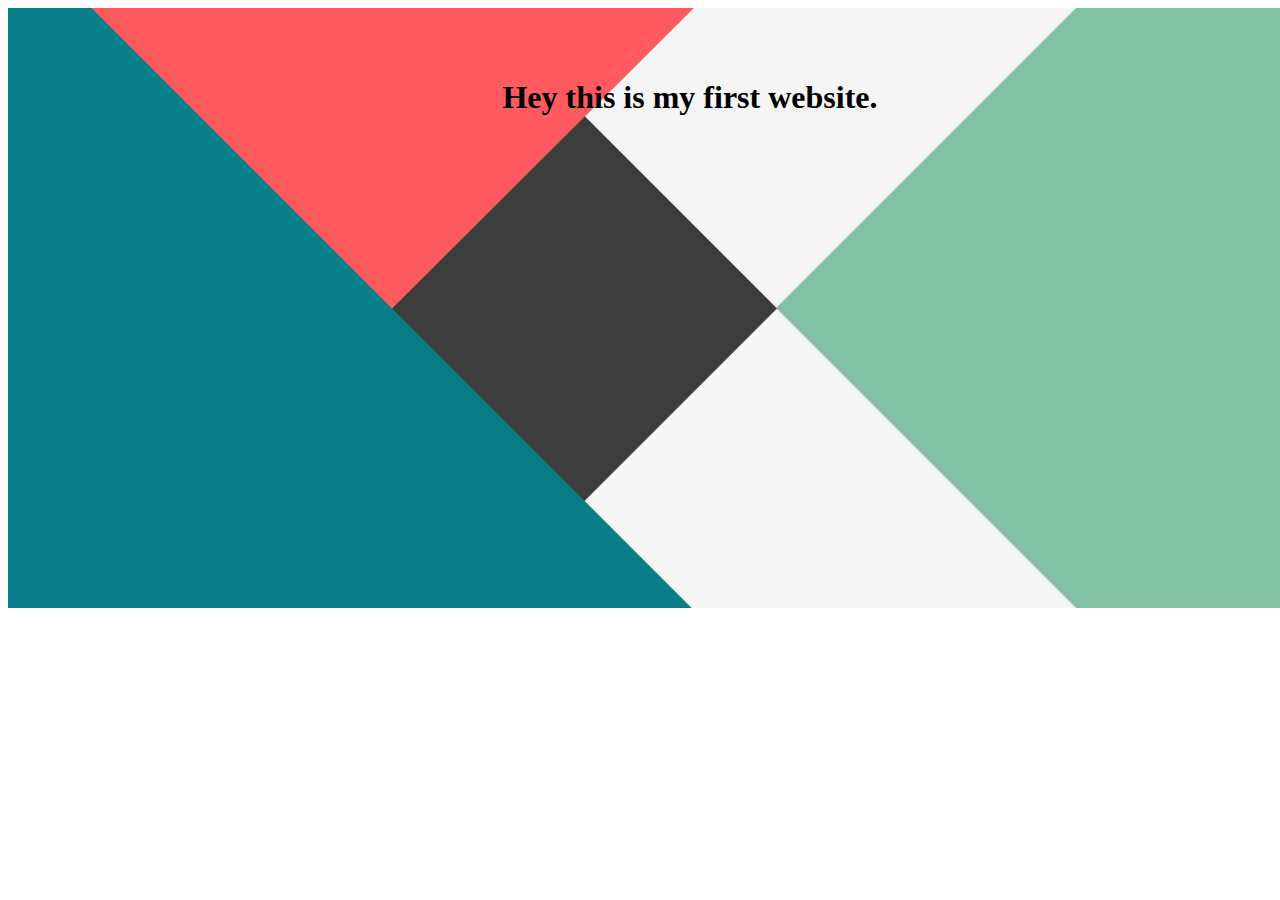
<file: task-1/index.html>
<!DOCTYPE html>
<html lang="en">
<head>
    <meta charset="UTF-8">
    <meta name="viewport" content="width=device-width, initial-scale=1.0">
    <title>My First Website</title>
    <link rel="stylesheet" href="style.css">
</head>
<body>
    <div class="container">
        <p><Center><b><h1>Hey this is my first website.</h1></b></Center></p><!-- Your content here -->
    </div>
    <script src="script.js"></script>
</body>
</html>
</file>
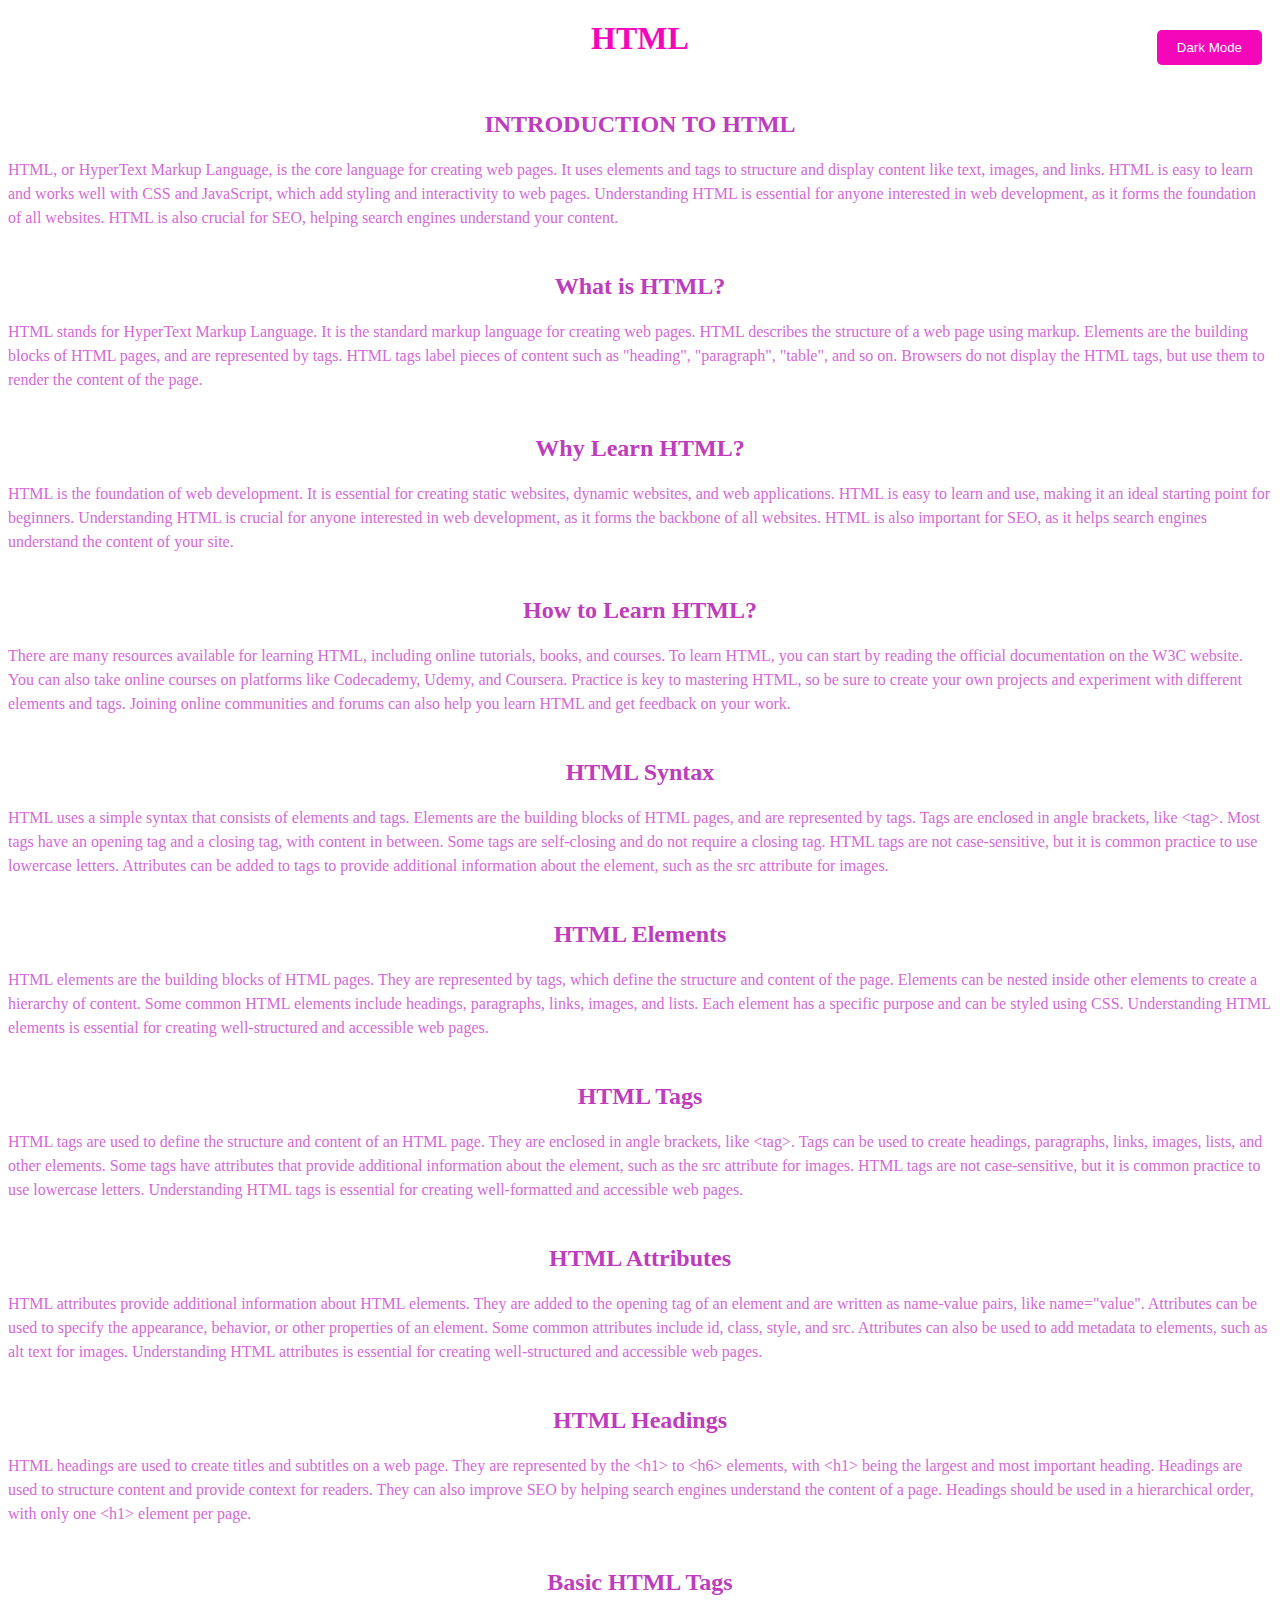
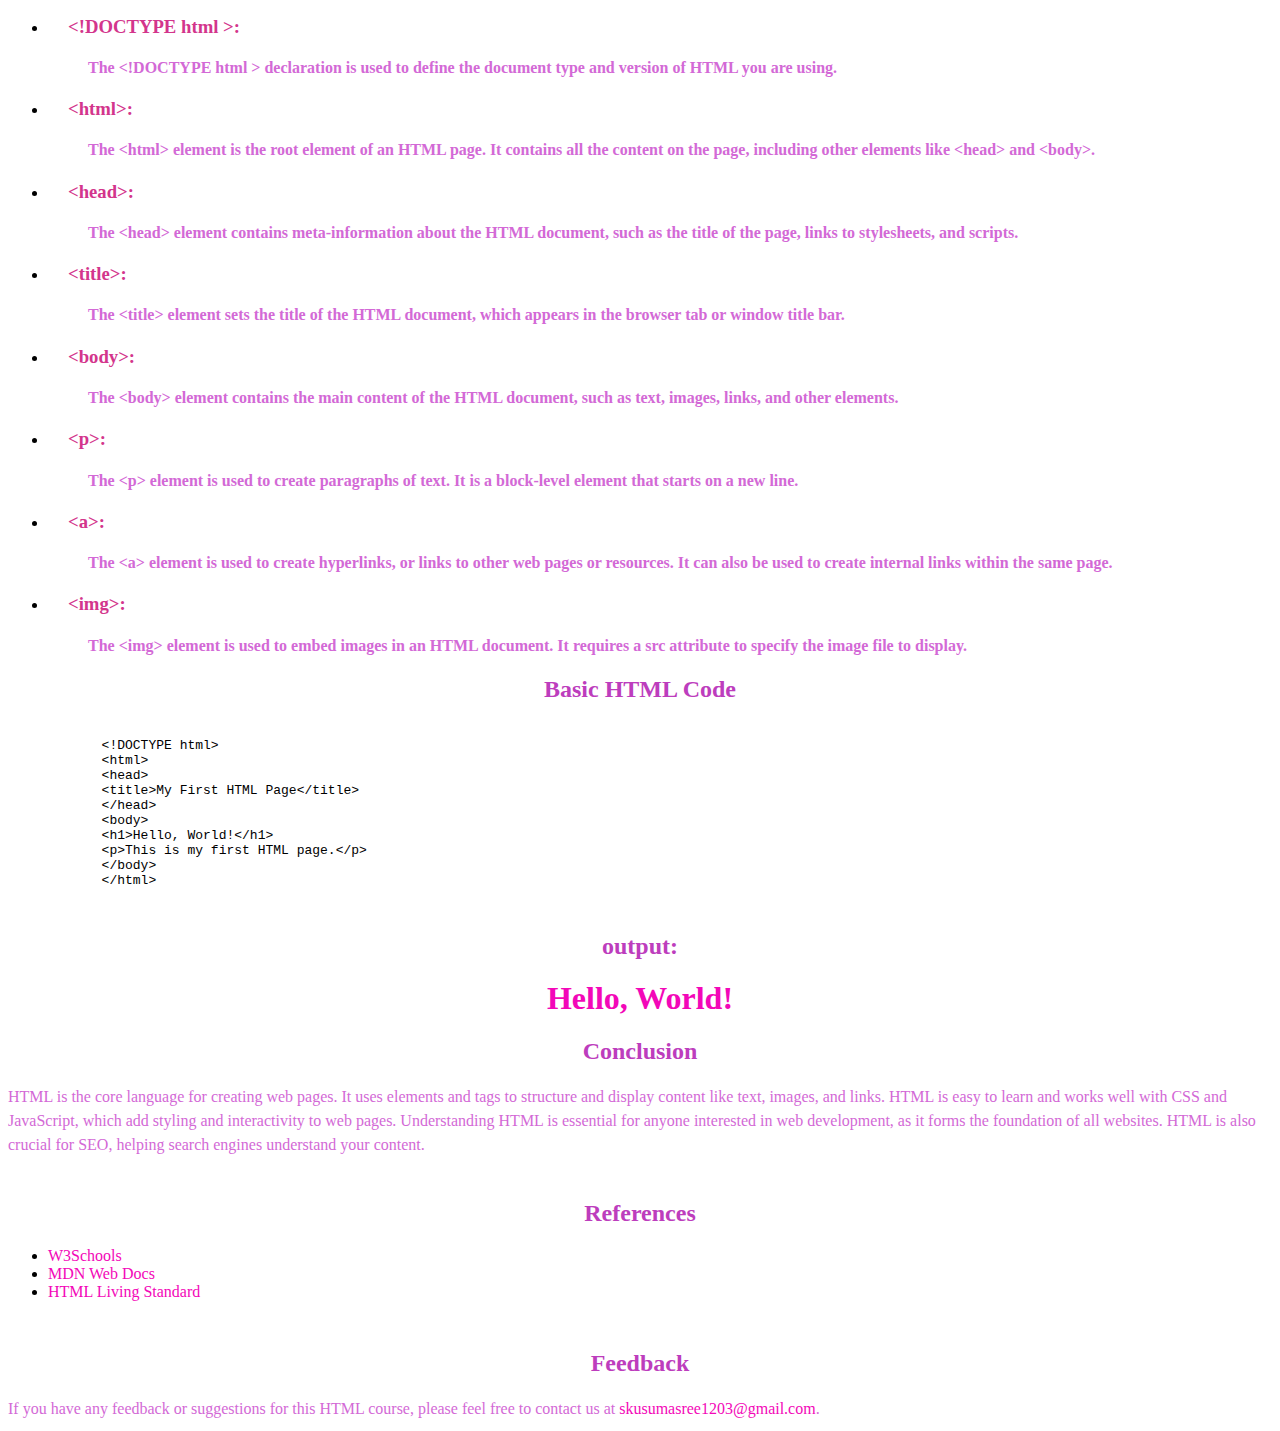
<file: task-2/index.html>
<!DOCTYPE html>
<html lang="en">
<head>
    <meta charset="UTF-8">
    <meta name="viewport" content="width=device-width, initial-scale=1.0">
    <meta name="description" content="">
    <title>Introduction to HTML</title>
    <script src="script.js" defer></script>
</head>
<body>
    <button id="toggleButton">Dark Mode</button>
    <h1 align="center">HTML</h1><br>
    <h2>INTRODUCTION TO HTML<h2></h2>
    <p>HTML, or HyperText Markup Language, is the core language for creating web pages. It uses elements and tags to structure and display content like text, images, and links. HTML is easy to learn and works well with CSS and JavaScript, which add styling and interactivity to web pages. Understanding HTML is essential for anyone interested in web development, as it forms the foundation of all websites. HTML is also crucial for SEO, helping search engines understand your content.</p>
    <br>
    <h2>What is HTML?</h2>
    <p>HTML stands for HyperText Markup Language. It is the standard markup language for creating web pages. HTML describes the structure of a web page using markup. Elements are the building blocks of HTML pages, and are represented by tags. HTML tags label pieces of content such as "heading", "paragraph", "table", and so on. Browsers do not display the HTML tags, but use them to render the content of the page.</p>
    <br>
    <h2>Why Learn HTML?</h2>
    <p>HTML is the foundation of web development. It is essential for creating static websites, dynamic websites, and web applications. HTML is easy to learn and use, making it an ideal starting point for beginners. Understanding HTML is crucial for anyone interested in web development, as it forms the backbone of all websites. HTML is also important for SEO, as it helps search engines understand the content of your site.</p>
    <br>
    <h2>How to Learn HTML?</h2>
    <p>There are many resources available for learning HTML, including online tutorials, books, and courses. To learn HTML, you can start by reading the official documentation on the W3C website. You can also take online courses on platforms like Codecademy, Udemy, and Coursera. Practice is key to mastering HTML, so be sure to create your own projects and experiment with different elements and tags. Joining online communities and forums can also help you learn HTML and get feedback on your work.</p>
    <br>
    <h2>HTML Syntax</h2>
    <p>HTML uses a simple syntax that consists of elements and tags. Elements are the building blocks of HTML pages, and are represented by tags. Tags are enclosed in angle brackets, like &lt;tag&gt;. Most tags have an opening tag and a closing tag, with content in between. Some tags are self-closing and do not require a closing tag. HTML tags are not case-sensitive, but it is common practice to use lowercase letters. Attributes can be added to tags to provide additional information about the element, such as the src attribute for images.</p>
    <br>
    <h2>HTML Elements</h2>
    <p>HTML elements are the building blocks of HTML pages. They are represented by tags, which define the structure and content of the page. Elements can be nested inside other elements to create a hierarchy of content. Some common HTML elements include headings, paragraphs, links, images, and lists. Each element has a specific purpose and can be styled using CSS. Understanding HTML elements is essential for creating well-structured and accessible web pages.</p>
    <br>
    <h2>HTML Tags</h2>
    <p>HTML tags are used to define the structure and content of an HTML page. They are enclosed in angle brackets, like &lt;tag&gt;. Tags can be used to create headings, paragraphs, links, images, lists, and other elements. Some tags have attributes that provide additional information about the element, such as the src attribute for images. HTML tags are not case-sensitive, but it is common practice to use lowercase letters. Understanding HTML tags is essential for creating well-formatted and accessible web pages.</p>
    <br>
    <h2>HTML Attributes</h2>
    <p>HTML attributes provide additional information about HTML elements. They are added to the opening tag of an element and are written as name-value pairs, like name="value". Attributes can be used to specify the appearance, behavior, or other properties of an element. Some common attributes include id, class, style, and src. Attributes can also be used to add metadata to elements, such as alt text for images. Understanding HTML attributes is essential for creating well-structured and accessible web pages.</p>
    <br>
    <h2>HTML Headings</h2>
    <p>HTML headings are used to create titles and subtitles on a web page. They are represented by the &lt;h1&gt; to &lt;h6&gt; elements, with &lt;h1&gt; being the largest and most important heading. Headings are used to structure content and provide context for readers. They can also improve SEO by helping search engines understand the content of a page. Headings should be used in a hierarchical order, with only one &lt;h1&gt; element per page.</p>
    <br>

    <h2>Basic HTML Tags</h2>
    <ul>
    <li>
        <dl>
            <dt><h3>&lt;!DOCTYPE html &gt;:</h3></dt>
            <dd>
                <h4>The &lt;!DOCTYPE html &gt; declaration is used to define the document type and version of HTML you are using.

                </h4>
            </dd>
        </dl>
    </li>
    <li>
        <dl>
            <dt><h3>&lt;html&gt;:</h3></dt>
            <dd>
                <h4>The &lt;html&gt; element is the root element of an HTML page. It contains all the content on the page, including other elements like &lt;head&gt; and &lt;body&gt;.
                </h4>
            </dd>
        </dl>
    </li>
    <li>
        <dl>
            <dt><h3>&lt;head&gt;:</h3></dt>
            <dd>
                <h4>The &lt;head&gt; element contains meta-information about the HTML document, such as the title of the page, links to stylesheets, and scripts.
                </h4>
            </dd>
        </dl>
    </li>
    <li>
        <dl>
            <dt><h3>&lt;title&gt;:</h3></dt>
            <dd>
                <h4>The &lt;title&gt; element sets the title of the HTML document, which appears in the browser tab or window title bar.
                </h4>
            </dd>
        </dl>
    </li>
    <li>
        <dl>
            <dt><h3>&lt;body&gt;:</h3></dt>
            <dd>
                <h4>The &lt;body&gt; element contains the main content of the HTML document, such as text, images, links, and other elements.
                </h4>
            </dd>
        </dl>
    </li>
    <li>
        <dl>
            <dt><h3>&lt;p&gt;:</h3></dt>
            <dd>
                <h4>The &lt;p&gt; element is used to create paragraphs of text. It is a block-level element that starts on a new line.
                </h4>
            </dd>
        </dl>
    </li>
    <li>
        <dl>
            <dt><h3>&lt;a&gt;:</h3></dt>
            <dd>
                <h4>The &lt;a&gt; element is used to create hyperlinks, or links to other web pages or resources. It can also be used to create internal links within the same page.
                </h4>
            </dd>
        </dl>
    </li>
    <li>
        <dl>
            <dt><h3>&lt;img&gt;:</h3></dt>
            <dd>
                <h4>The &lt;img&gt; element is used to embed images in an HTML document. It requires a src attribute to specify the image file to display.
                </h4>
            </dd>
        </dl>
    </li>
    
    </ul>
    <h2>Basic HTML Code</h2>
    <pre>
        <code>
            &lt;!DOCTYPE html&gt;
            &lt;html&gt;
            &lt;head&gt;
            &lt;title&gt;My First HTML Page&lt;/title&gt;
            &lt;/head&gt;
            &lt;body&gt;
            &lt;h1&gt;Hello, World!&lt;/h1&gt;
            &lt;p&gt;This is my first HTML page.&lt;/p&gt;
            &lt;/body&gt;
            &lt;/html&gt;
        </code>
    </pre>
    <h2>output:</h2>
    <h1>Hello, World!</h1>
    <h2>Conclusion</h2>
    <p>HTML is the core language for creating web pages. It uses elements and tags to structure and display content like text, images, and links. HTML is easy to learn and works well with CSS and JavaScript, which add styling and interactivity to web pages. Understanding HTML is essential for anyone interested in web development, as it forms the foundation of all websites. HTML is also crucial for SEO, helping search engines understand your content.</p>
    <br>
    <h2>References</h2>
    <ul>
        <li><a href="https://www.w3schools.com/html/">W3Schools</a></li>
        <li><a href="https://developer.mozilla.org/en-US/docs/Web/HTML">MDN Web Docs</a></li>
        <li><a href="https://html.spec.whatwg.org/multipage/">HTML Living Standard</a></li>
    </ul>
    <br>
    <h2>Feedback</h2>
    <p>If you have any feedback or suggestions for this HTML course, please feel free to contact us at <a href="mailto:skusuma@1203gmail.com">skusumasree1203@gmail.com</a>.</p>
    <link rel="stylesheet" href="style.css">
    
</body>
</html>
</file>
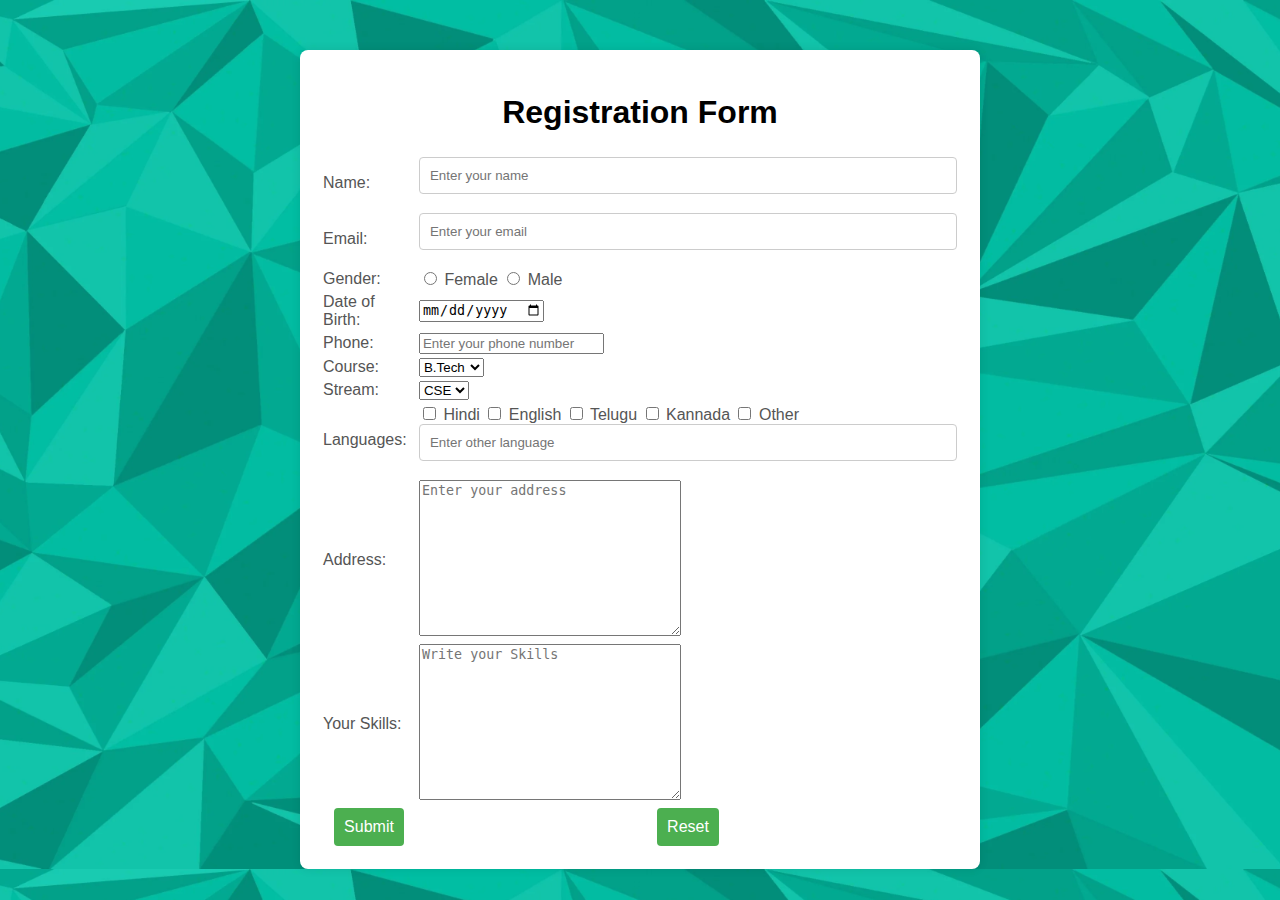
<file: task-3/index.html>
<!DOCTYPE html>
<html lang="en">
<head>
    <meta charset="UTF-8">
    <meta name="viewport" content="width=device-width, initial-scale=1.0">
    <title>Registration Form</title>
    <link rel="stylesheet" href="style.css">
</head>
<body>
    <div class="container">
        
        <form action="#" method="post">
            
            <table>
                <thead><tr><th colspan="2"><h1>Registration Form</h1></th></tr></thead>
                <tr>
                    <td><label for="name">Name:</label></td>
                    <td><input type="text" name="name" id="name" required placeholder="Enter your name"></td>
                </tr>
                <tr>
                    <td><label for="email">Email:</label></td>
                    <td><input type="email" name="email" id="email" required placeholder="Enter your email"></td>
                </tr>
                <tr>
                    <td><label for="gender">Gender:</label></td>
                    <td>
                        <input type="radio" id="Female" name="gender" value="Female">
                        <label for="female">Female</label>
                        <input type="radio" id="male" name="gender" value="Male">
                        <label for="male">Male</label>
                    </td>
                </tr>
                <tr>
                    <td><label for="dob">Date of Birth:</label></td>
                    <td><input type="date" name="dob" id="dob" required></td>
                </tr>
                <tr>
                    <td><label for="phone">Phone:</label></td>
                    <td><input type="tel" name="phone" id="phone" required placeholder="Enter your phone number"></td>
                </tr>
                <tr>
                    <td><label for="Course">Course:</label></td>
                    <td>
                        <select name="Course" id="Course">
                            <option value="B.Tech">B.Tech</option>
                            <option value="M.Tech">M.Tech</option>
                            <option value="BCA">BCA</option>
                            <option value="MCA">MCA</option>
                        </select>
                    </td>
                </tr>
                <tr>
                    <td><label for="Stream">Stream:</label></td>
                    <td>
                        <select name="Stream" id="Stream">
                            <option value="CSE">CSE</option>
                            <option value="ECE">ECE</option>
                            <option value="ME">ME</option>
                            <option value="CE">CE</option>
                        </select>
                    </td>
                </tr>
                <tr>
                    <td><label for="languages">Languages:</label></td>
                    <td>
                        <input type="checkbox" id="Hindi" name="languages" value="Hindi">
                        <label for="Hindi">Hindi</label>
                        <input type="checkbox" id="English" name="languages" value="English">
                        <label for="English">English</label>
                        <input type="checkbox" id="Telugu" name="languages" value="Telugu">
                        <label for="Telugu">Telugu</label>
                        <input type="checkbox" id="Kannada" name="languages" value="Kannada">
                        <label for="Kannada">Kannada</label>
                        <input type="checkbox" id="Other" name="languages" value="Other">
                        <label for="Other">Other</label>
                        <input type="text" name="Other" id="Other" placeholder="Enter other language">
                    </td>
                </tr>
                <tr>
                    <td><label for="address">Address:</label></td>
                    <td><textarea name="address" id="address" cols="30" rows="10" required placeholder="Enter your address"></textarea></td>
                </tr>
                <tr >
                    <td><label for="about">Your Skills: </label></td>
                    <td colspan="2"><textarea name="about" id="about" cols="30" rows="10" required placeholder="Write your Skills"></textarea></td>
                </tr>
                <tr>
                    <td><center><input type="submit" value="Submit"></center></td>
                    <td><center><input type="reset" value="Reset"></center></td>
                </tr>
            </table>
    </form>
    </div>
    </body>
</html>
</file>
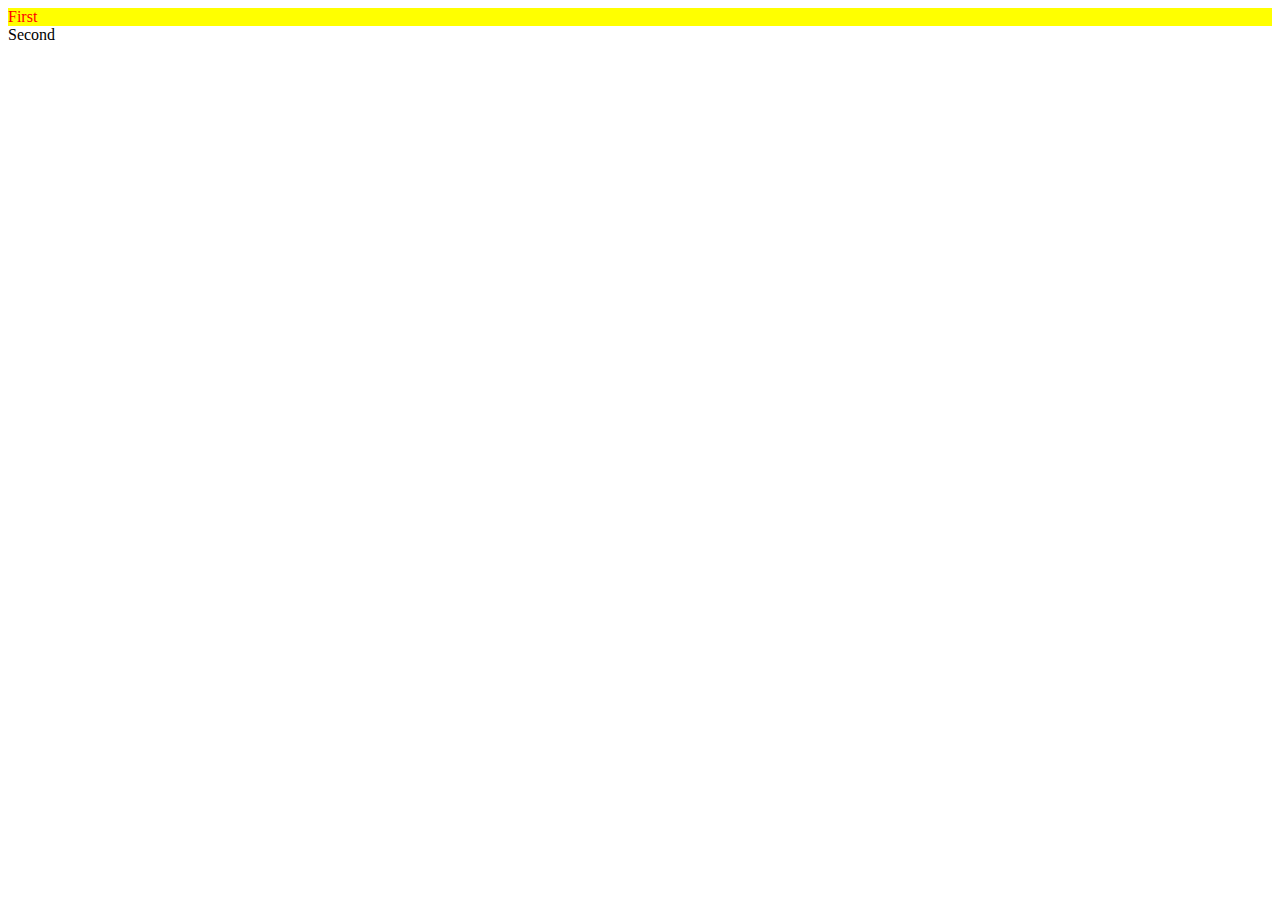
<file: task-4/index.html>
<!DOCTYPE html>
<html lang="en">
<head>
    <meta charset="UTF-8">
    <meta name="viewport" content="width=device-width, initial-scale=1.0">
    <title>ID and classes in HTML</title>
    <link rel="stylesheet" href="style.css">
</head>
<body>
    <div id="firstdiv" class="red bg-yellow">First</div>
    <div id="seconddiv">Second</div>
    <span class="red"></span>
</body>
</html>
</file>
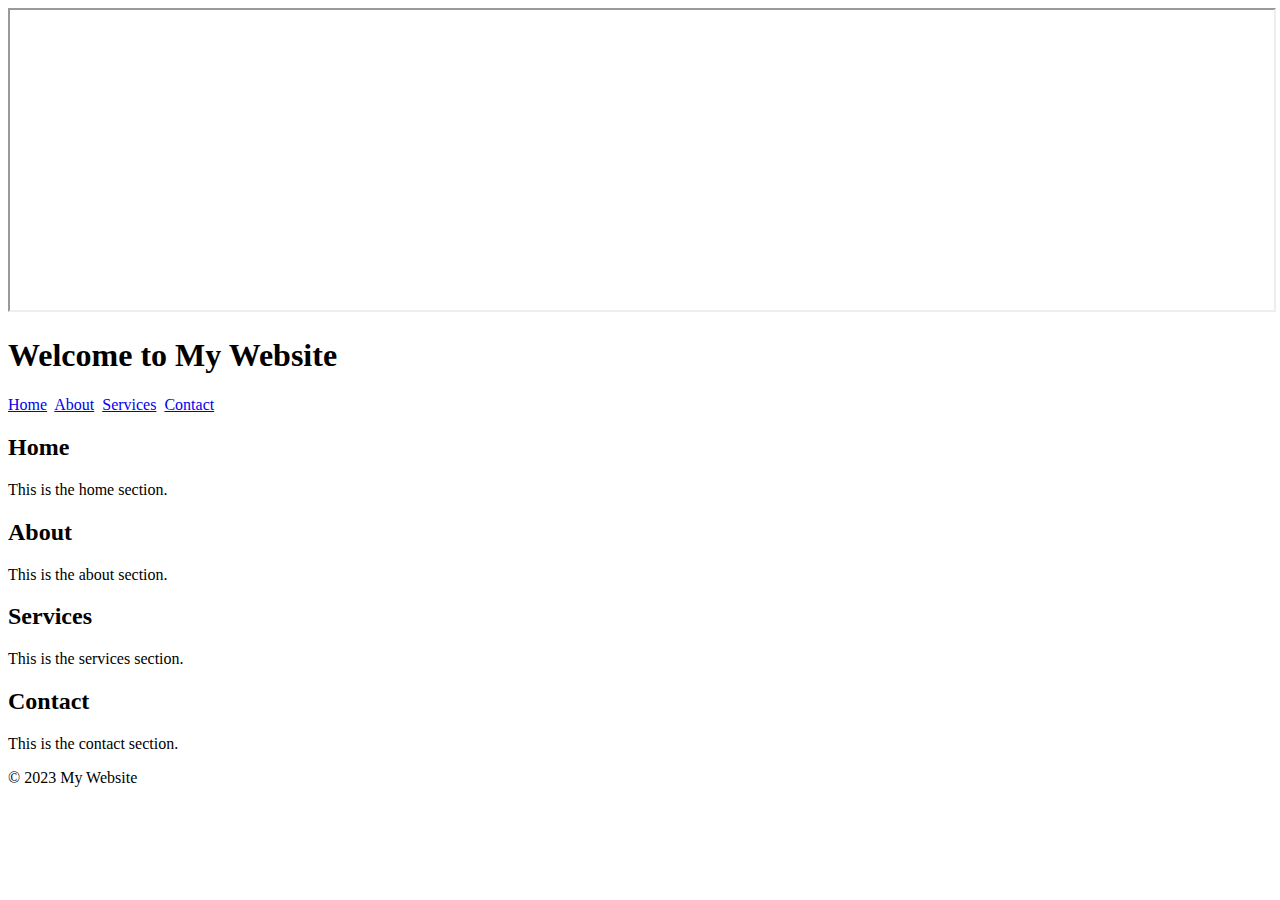
<file: task-6/index.html>
<!DOCTYPE html>
<html lang="en">
<head>
    <meta charset="UTF-8">
    <meta name="viewport" content="width=device-width, initial-scale=1.0">
    <title>Document</title>
</head>
<body>
    <iframe src="https://www.codewithharry.com/tutorial/html-semantic-tags" height="300" width=100% frameboarder="0" allowfullscreen></iframe>
    <header>
        <h1>Welcome to My Website</h1>
        <nav>
            
                <a href="#home">Home</a>&puncsp;
                <a href="#about">About</a>&puncsp;
                <a href="#services">Services</a>&puncsp;
                <a href="#contact">Contact</a>&puncsp;
        </nav>
    </header>

    <main>
        <section id="home">
            <h2>Home</h2>
            <p>This is the home section.</p>
        </section>
        <section id="about">
            <h2>About</h2>
            <p>This is the about section.</p>
        </section>
        <section id="services">
            <h2>Services</h2>
            <p>This is the services section.</p>
        </section>
        <section id="contact">
            <h2>Contact</h2>
            <p>This is the contact section.</p>
        </section>
    </main>

    <footer>
        <p>&copy; 2023 My Website</p>
    </footer>

    
</body>
</html>
</file>
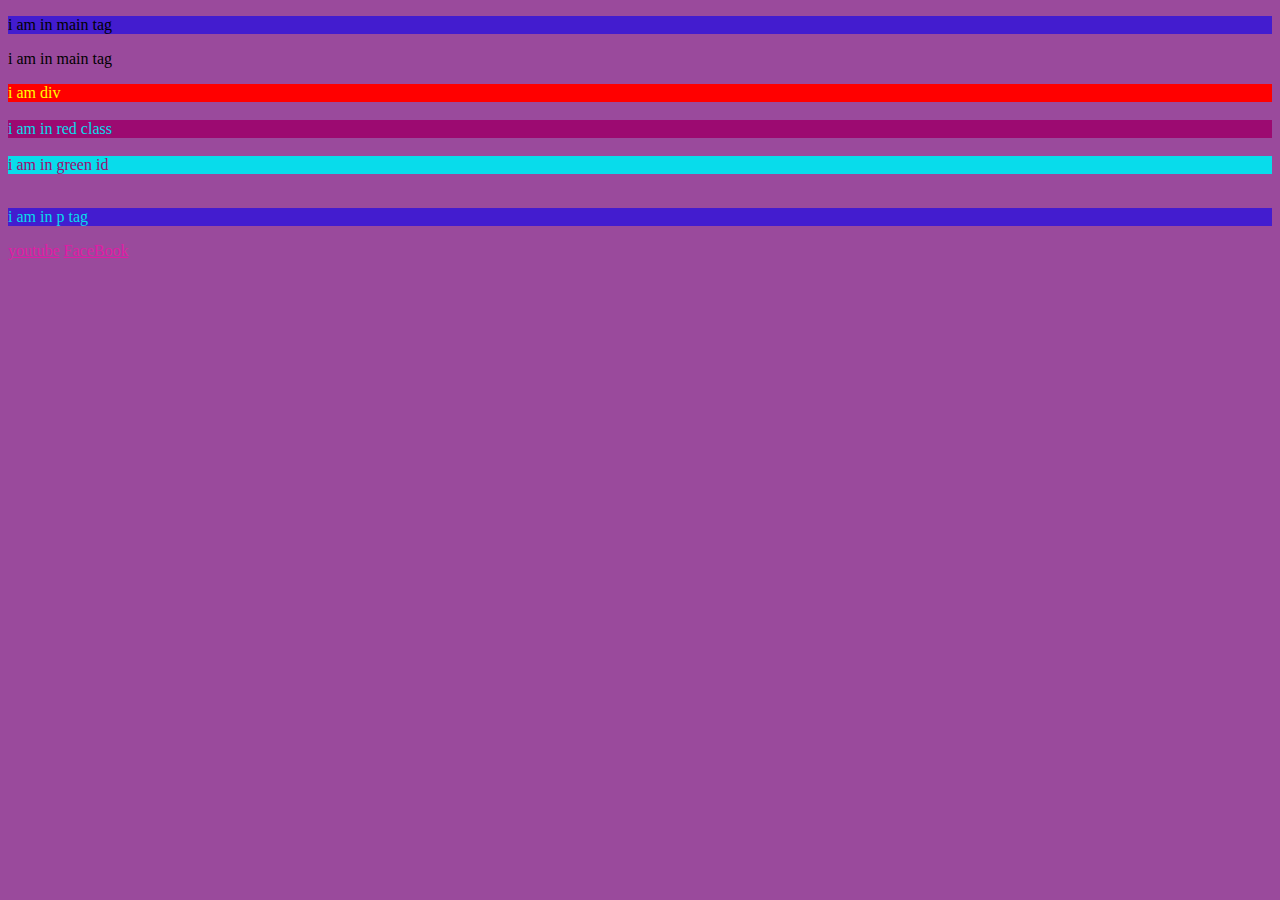
<file: task-7/index.html>
<!DOCTYPE html>
<html lang="en">
<head>
    <meta charset="UTF-8">
    <meta name="viewport" content="width=device-width, initial-scale=1.0">
    <title>Document</title>
    <style>
        /*Element Selector*/
        div{
            background-color:red;
            color:yellow
        }
        /* class selector */
        .red{
            background-color:rgb(156, 10, 113);
            color:rgb(8, 220, 235)
        }
        /* id selector */
        #green{
            background-color:rgb(8, 220, 235);
            color:rgb(156, 10, 113)
        }
        /*child selector*/
        div>p{
            background-color:rgb(8, 220, 235);
            color:rgb(156, 10, 113)
        }
        /*descendant selector*/
        div p{
            background-color:rgb(156, 10, 113);
            color:rgb(8, 220, 235)
        }
        /*universal selector*/
        *{
            background-color:rgb(154, 74, 156);
        }
        /*pseudo selector*/
        a:visited{
            color:yellow
        }
        a:link{
            color:rgb(224, 27, 165)
        }
        a:hover{
            color:rgb(8, 220, 235)
        }
        a:active{
            color:rgb(236, 81, 20)
        }
        p:first-child{
            background-color:rgb(67, 28, 207)
        }

    </style>
    </head>
<body>
    <main>
        <p>i am in main tag</p>
        <p>i am in main tag</p>
    </main>
    <div>i  am div</div>
    <br>
    <div class="red">i am in red class</div>
    <br>
    <div id="green">i am in green id</div>
    <br>
    <div>
        <p>i am in p tag</p>
    </div>
    <a href="https://www.youtube.com" target="_blank">youtube</a>
    <a href="https://www.facebook.com" target="_blank">FaceBook</a>
    <br>
</body>
</html>
</file>
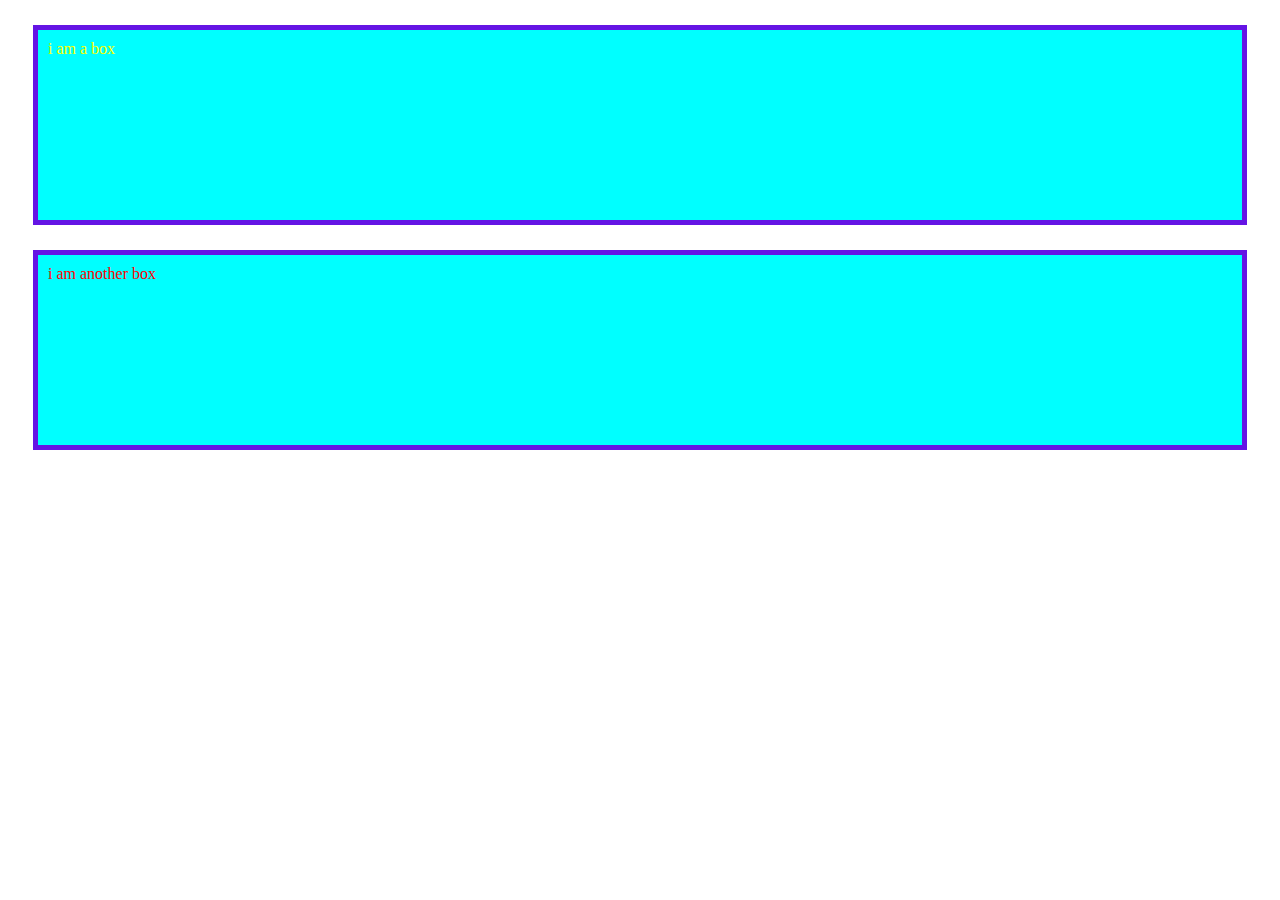
<file: CSSBoxmodel.html>
<!DOCTYPE html>
<html lang="en">
<head>
    <meta charset="UTF-8">
    <meta name="viewport" content="width=device-width, initial-scale=1.0">
    <title> CSS Boxmodel</title>
    <style>
        .box{
            background-color: aqua;
        }
        .box1{
            color:yellow;
            padding:10px;
            margin:25px;
            border:5px solid rgb(100, 20, 228);
            height: 200px;
            box-sizing: border-box;
        }
        .box2{
            color:red;
            padding:10px;
            margin:25px;
            border:5px solid rgb(100, 20, 228);
            height: 200px;
            box-sizing: border-box;
        }

    </style>
</head>
<body>
    <div class="box box1">i am a box</div>
    <div class="box box2">i am another box</div>
    
</body>
</html>
</file>
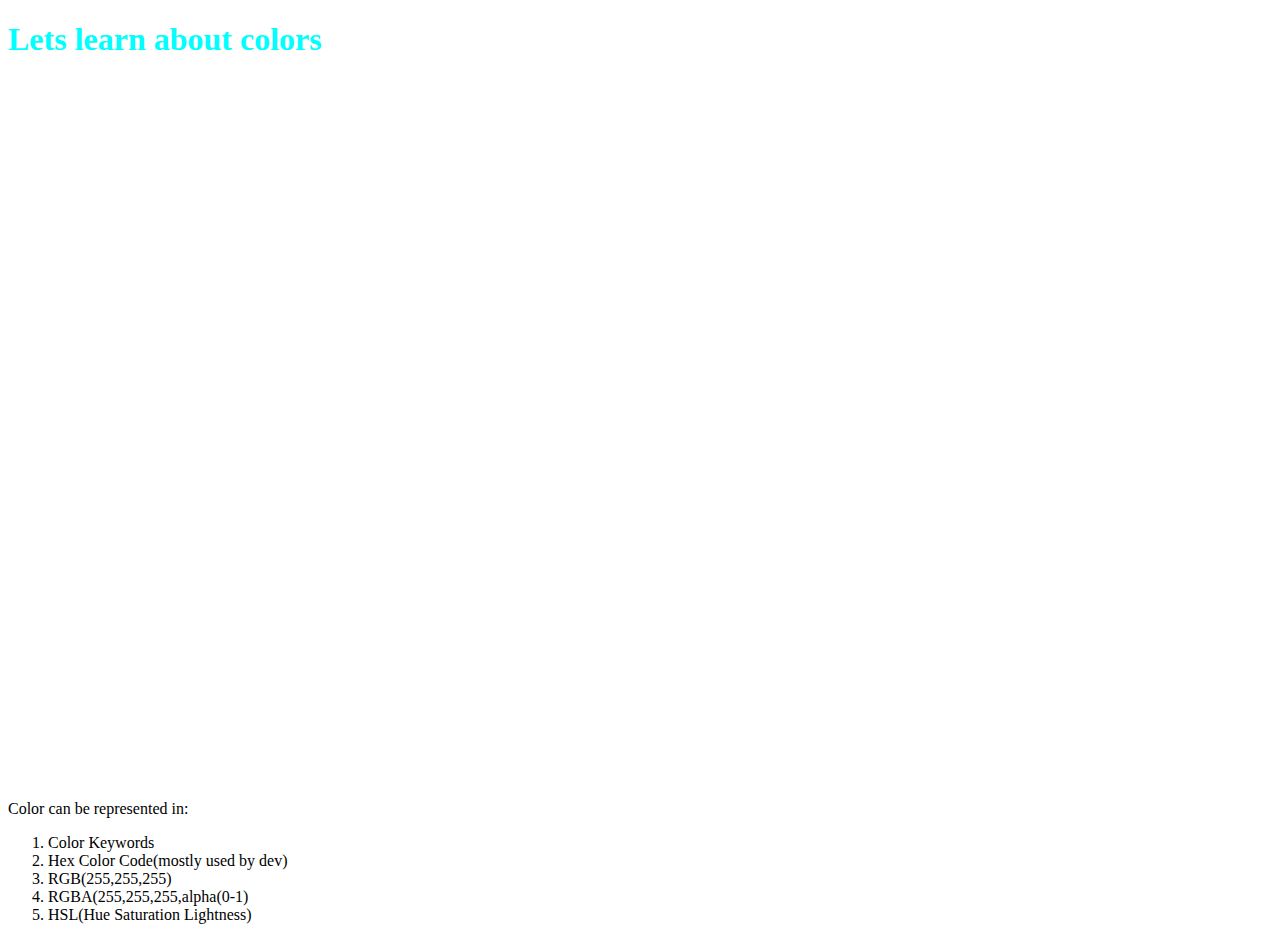
<file: CSSFontsTextColor/colors.html>
<!DOCTYPE html>
<html lang="en">
<head>
    <meta charset="UTF-8">
    <meta name="viewport" content="width=<device-width>, initial-scale=1.0">
    <title>Document</title>
    <style>
        h1{
            color:aqua;
        }
    </style>
</head>
<body>
    <h1>Lets learn about colors</h1>
    <iframe width="550" height="700" src="https://codepen.io/web-dot-dev/pen/ZELGraM" frameborder="0" allow="accelerometer; autoplay; clipboard-write; encrypted-media;" allowfullscreen></iframe>
    <p>Color can be represented in:
        <ol>
            <li>Color Keywords</li>
            <li>Hex Color Code(mostly used by dev)</li>
            <li>RGB(255,255,255)</li>
            <li>RGBA(255,255,255,alpha(0-1)</li>
            <li>HSL(Hue Saturation Lightness)</li>
        </ol>
    </p>
</body>
</html>
</file>
<file: task-1/style.css>
body{
    .container {
        width: 100%;
        height:500px;
        padding: 50px;
        background-image:url('background.png');
        background-size: cover;
        background-position: center;
        background-repeat: no-repeat;
    }
}
</file>
<file: task-2/style.css>
body{
    position: relative;
}

button{
    position: absolute;
    top: 10px;
    right: 10px;
    padding: 10px 20px;
    background-color: #f307b8;
    color: white;
    border: none;
    border-radius: 5px;
    cursor: pointer;
}

button:hover {
    background-color: #bd3dbd;
}
body.light-mode {
    background-color: white;
    color: black;
}

body.dark-mode {
    background-color: black;
    color: white;
}
        
    h1 {
        font-size: 2em;
        color: #f307b8;
        text-align: center;
        margin-top: 20px;
    }

    h2 {
        font-size: 1.5em;
        color: #bd3dbd;
        text-align: center;
        margin-top: 15px;
    }

    dl {
        font-size: 1em;
        color: #d369d6;
        margin: 20px;
    }

    dl dt {
        font-weight: bold;
        color: #d3358c;
        margin-top: 10px;
    }

    dl dd {
        margin-left: 20px;
        color: #d369d6;
        margin-bottom: 10px;
    }

    p {
        font-size: 1em;
        color: #d369d6;
        line-height: 1.5;
        margin: 10px 0;
    }

    a {
        color: #f307b8;
        text-decoration: none;
    }

    a:hover {
        text-decoration: underline;
    }
        

}
</file>
<file: task-3/style.css>
body {
    background-image: url("background.jpeg");
    background-size: cover;
    background-position: center;
    font-family: Arial, sans-serif;
    background-color: #f2f2f2;
    margin: 0;
    padding: 0;
}

.container {
    width: 50%;
    margin: 0 auto;
    background-color: #fff;
    padding: 20px;
    box-shadow: 0 0 10px rgba(0, 0, 0, 0.1);
    border-radius: 8px;
    margin-top: 50px;
}

h2 {
    text-align: center;
    color: #333;
}

form {
    display: flex;
    flex-direction: column;
}

label {
    margin-bottom: 5px;
    color: #555;
}

input[type="text"],
input[type="email"],
input[type="password"] {
    padding: 10px;
    margin-bottom: 15px;
    border: 1px solid #ccc;
    border-radius: 4px;
    width: 100%;
    box-sizing: border-box;
}

input[type="submit"] {
    padding: 10px;
    background-color: #4CAF50;
    color: white;
    border: none;
    border-radius: 4px;
    cursor: pointer;
    font-size: 16px;
}

input[type="reset"]:hover {
    background-color: #45a049;
}
input[type="reset"] {
    padding: 10px;
    background-color: #4CAF50;
    color: white;
    border: none;
    border-radius: 4px;
    cursor: pointer;
    font-size: 16px;
}

input[type="submit"]:hover {
    background-color: #45a049;
}

.error {
    color: red;
    margin-bottom: 15px;
}

.success {
    color: green;
    margin-bottom: 15px;
}
</file>
<file: task-4/style.css>
.red{
    color: red;
                                                                                                                                                
}
.bg-yellow{
    background-color: yellow;
}
</file>
